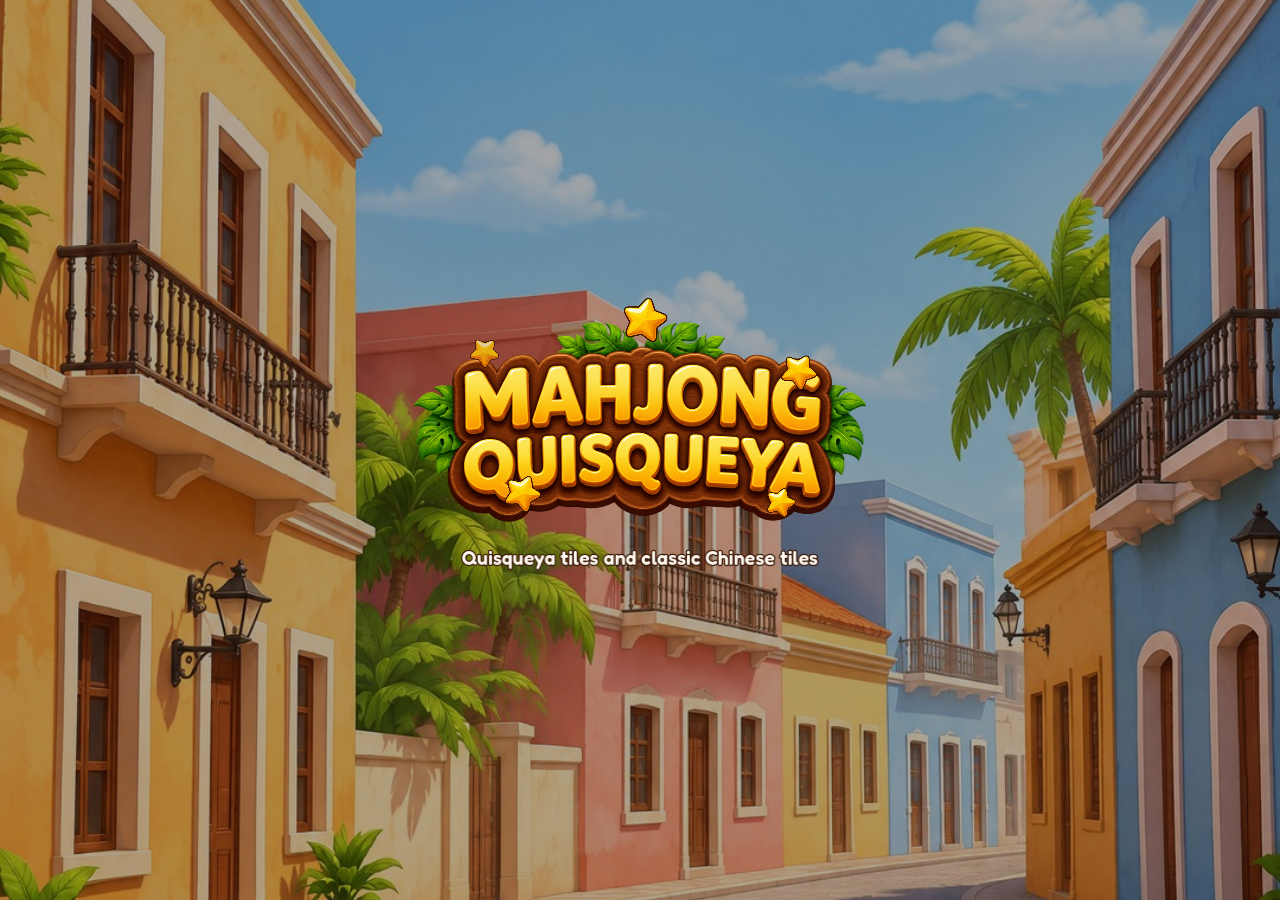
<file: juego/index.html>
<!DOCTYPE html>
<html lang="en">
	<head>
		<meta charset="utf-8">
		<meta name="viewport" content="width=device-width, user-scalable=no, initial-scale=1.0">
		<title>Mahjong Quisqueya</title>
		<style>
html, body, #canvas {
	margin: 0;
	padding: 0;
	border: 0;
}

body {
	color: white;
	background-color: black;
	overflow: hidden;
	touch-action: none;
}

#canvas {
	display: block;
}

#canvas:focus {
	outline: none;
}

#status, #status-splash, #status-progress {
	position: absolute;
	left: 0;
	right: 0;
}

#status, #status-splash {
	top: 0;
	bottom: 0;
}

#status {
	background-color: #1f0d05;
	display: flex;
	flex-direction: column;
	justify-content: center;
	align-items: center;
	visibility: hidden;
}

#status-splash {
	max-height: 100%;
	max-width: 100%;
	margin: auto;
}

#status-splash.show-image--false {
	display: none;
}

#status-splash.fullsize--true {
	height: 100%;
	width: 100%;
	object-fit: contain;
}

#status-splash.use-filter--false {
	image-rendering: pixelated;
}

#status-progress, #status-notice {
	display: none;
}

#status-progress {
	bottom: 10%;
	width: 50%;
	margin: 0 auto;
}

#status-notice {
	background-color: #5b3943;
	border-radius: 0.5rem;
	border: 1px solid #9b3943;
	color: #e0e0e0;
	font-family: 'Noto Sans', 'Droid Sans', Arial, sans-serif;
	line-height: 1.3;
	margin: 0 2rem;
	overflow: hidden;
	padding: 1rem;
	text-align: center;
	z-index: 1;
}
		</style>
		<link id="-gd-engine-icon" rel="icon" type="image/png" href="index.icon.png" />
<link rel="apple-touch-icon" href="index.apple-touch-icon.png"/>

	</head>
	<body>
		<canvas id="canvas">
			Your browser does not support the canvas tag.
		</canvas>

		<noscript>
			Your browser does not support JavaScript.
		</noscript>

		<div id="status">
			<img id="status-splash" class="show-image--false fullsize--true use-filter--true" src="index.png" alt="">
			<progress id="status-progress"></progress>
			<div id="status-notice"></div>
		</div>

		<script src="index.js"></script>
		<script>
const GODOT_CONFIG = {"args":[],"canvasResizePolicy":2,"emscriptenPoolSize":8,"ensureCrossOriginIsolationHeaders":true,"executable":"index","experimentalVK":false,"fileSizes":{"index.pck":29731824,"index.wasm":39514754},"focusCanvas":true,"gdextensionLibs":[],"godotPoolSize":4};
const GODOT_THREADS_ENABLED = false;
const engine = new Engine(GODOT_CONFIG);

(function () {
	const statusOverlay = document.getElementById('status');
	const statusProgress = document.getElementById('status-progress');
	const statusNotice = document.getElementById('status-notice');

	let initializing = true;
	let statusMode = '';

	function setStatusMode(mode) {
		if (statusMode === mode || !initializing) {
			return;
		}
		if (mode === 'hidden') {
			statusOverlay.remove();
			initializing = false;
			return;
		}
		statusOverlay.style.visibility = 'visible';
		statusProgress.style.display = mode === 'progress' ? 'block' : 'none';
		statusNotice.style.display = mode === 'notice' ? 'block' : 'none';
		statusMode = mode;
	}

	function setStatusNotice(text) {
		while (statusNotice.lastChild) {
			statusNotice.removeChild(statusNotice.lastChild);
		}
		const lines = text.split('\n');
		lines.forEach((line) => {
			statusNotice.appendChild(document.createTextNode(line));
			statusNotice.appendChild(document.createElement('br'));
		});
	}

	function displayFailureNotice(err) {
		console.error(err);
		if (err instanceof Error) {
			setStatusNotice(err.message);
		} else if (typeof err === 'string') {
			setStatusNotice(err);
		} else {
			setStatusNotice('An unknown error occurred.');
		}
		setStatusMode('notice');
		initializing = false;
	}

	const missing = Engine.getMissingFeatures({
		threads: GODOT_THREADS_ENABLED,
	});

	if (missing.length !== 0) {
		if (GODOT_CONFIG['serviceWorker'] && GODOT_CONFIG['ensureCrossOriginIsolationHeaders'] && 'serviceWorker' in navigator) {
			let serviceWorkerRegistrationPromise;
			try {
				serviceWorkerRegistrationPromise = navigator.serviceWorker.getRegistration();
			} catch (err) {
				serviceWorkerRegistrationPromise = Promise.reject(new Error('Service worker registration failed.'));
			}
			// There's a chance that installing the service worker would fix the issue
			Promise.race([
				serviceWorkerRegistrationPromise.then((registration) => {
					if (registration != null) {
						return Promise.reject(new Error('Service worker already exists.'));
					}
					return registration;
				}).then(() => engine.installServiceWorker()),
				// For some reason, `getRegistration()` can stall
				new Promise((resolve) => {
					setTimeout(() => resolve(), 2000);
				}),
			]).then(() => {
				// Reload if there was no error.
				window.location.reload();
			}).catch((err) => {
				console.error('Error while registering service worker:', err);
			});
		} else {
			// Display the message as usual
			const missingMsg = 'Error\nThe following features required to run Godot projects on the Web are missing:\n';
			displayFailureNotice(missingMsg + missing.join('\n'));
		}
	} else {
		setStatusMode('progress');
		engine.startGame({
			'onProgress': function (current, total) {
				if (current > 0 && total > 0) {
					statusProgress.value = current;
					statusProgress.max = total;
				} else {
					statusProgress.removeAttribute('value');
					statusProgress.removeAttribute('max');
				}
			},
		}).then(() => {
			setStatusMode('hidden');
		}, displayFailureNotice);
	}
}());
		</script>
	</body>
</html>
</file>
